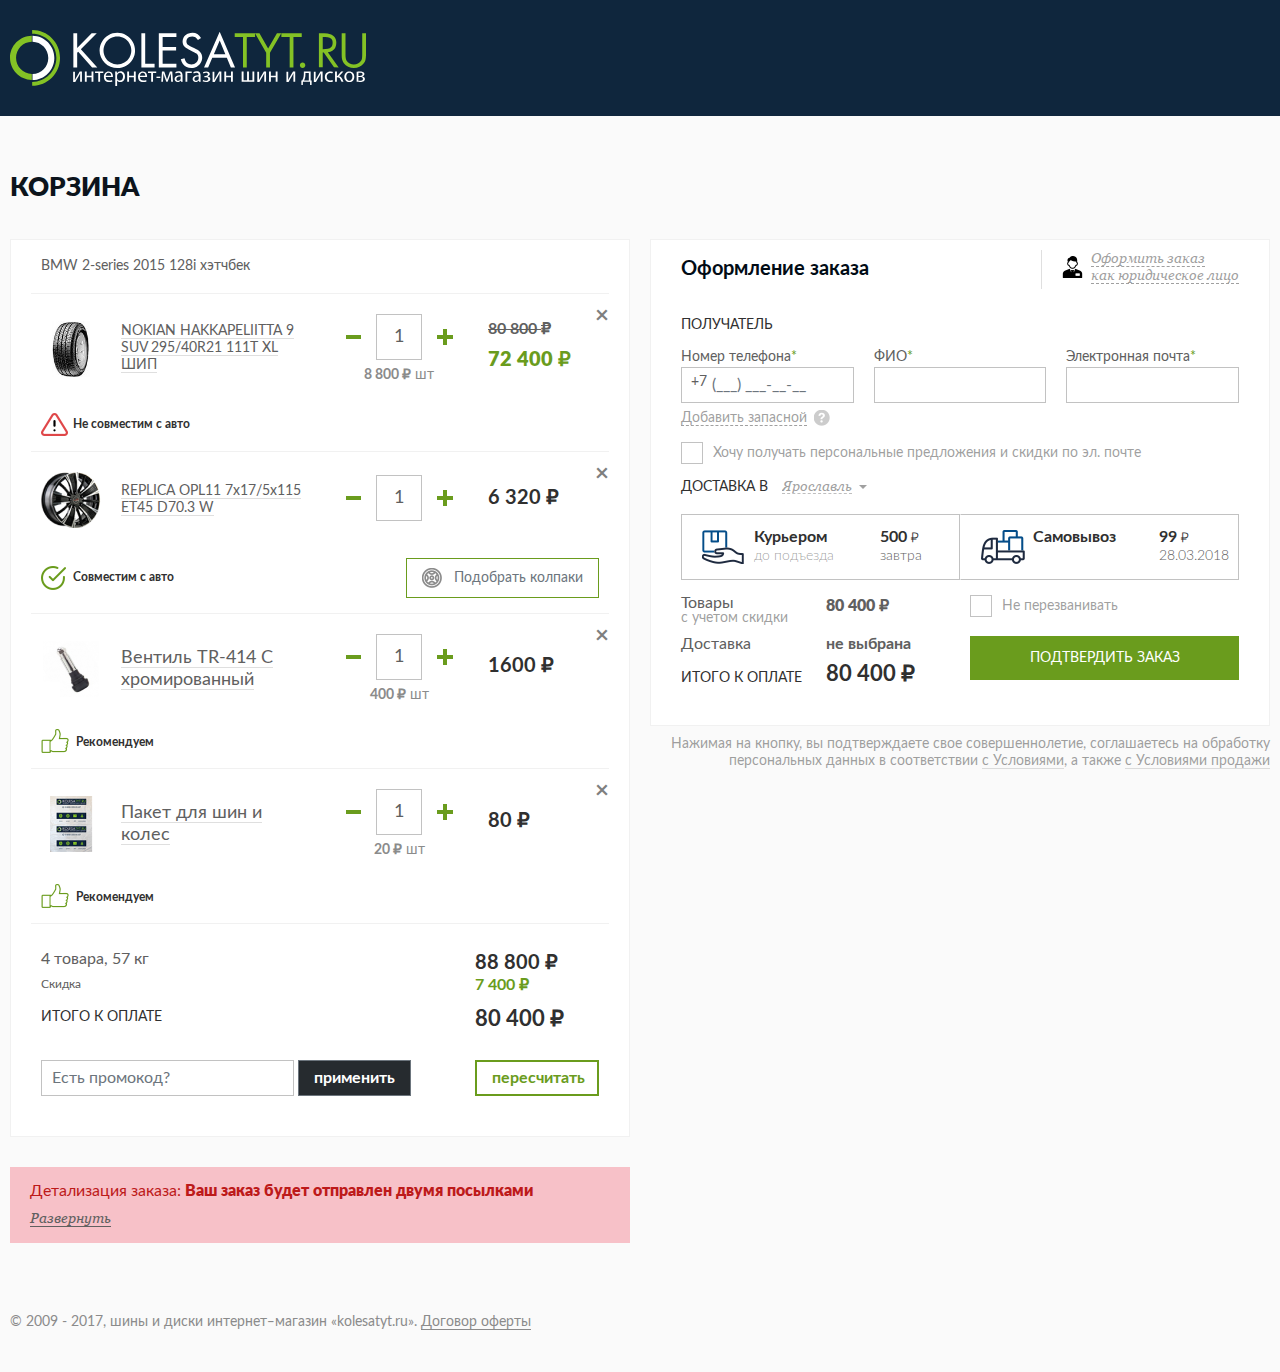
<file: index.html>
<!DOCTYPE html>
<html>
<head lang="ru">
  <meta http-equiv="content-type" content="text/html; charset=UTF-8">
  <meta charset="utf-8">
  <meta http-equiv="X-UA-Compatible" content="IE=edge">
  <meta name="viewport" content="width=device-width, initial-scale=1, user-scalable=no" />
  <meta content='true' name='HandheldFriendly' />
  <meta content='width' name='MobileOptimized' />
  <meta content='yes' name='apple-mobile-web-app-capable' />
  <title>Kolesatyt</title>
  <link rel="stylesheet" href="f/css/bootstrap-select.css">
  <link rel="stylesheet" href="f/css/bootstrap.min.css">
  <link href="f/slick/slick.css" type="text/css" rel="stylesheet">
  <link rel="stylesheet" href="f/css/main.css">
  <script src="f/js/jquery-3.3.1.min.js"></script>
  <script src="f/js/bootstrap-select.min.js"></script>
  <script src="f/js/popper.min.js"></script>
  <script src="f/js/bootstrap.min.js"></script>
  <script src="f/js/bootstrap.bundle.min.js"></script>
  <script src="f/slick/slick.min.js"></script>
  <script src="f/js/jquery.maskedinput.min.js"></script>
  <script src="f/js/main.js"></script>
</head>
<body> 
  <div class="wrap">
    <header class="header">
      <div class="container">
        <div class="row justify-content-center justify-content-md-start header__main">
          <div class="col-auto align-self-center">
            <a href="/" class="header__logo"><img src="f/img/logo.svg" alt=""></a>
          </div>
        </div>
      </div>
    </header>
    <main role="main" class="content">
      <div class="container">
        <h1>КОРЗИНА</h1>
        <div class="cart">
          <div class="row">
            <div class="col-12 col-xl-6">
              <div class="cart-goods">
                <div class="cart-goods__subtitle">BMW 2-series 2015 128i хэтчбек</div>
                <ul class="goods">
                  <li>
                    <div class="row align-items-center goods__main">
                      <div class="goods__delete">
                        <button type="button" class="close" aria-label="Close">
                          <span aria-hidden="true">&times;</span>
                        </button>
                      </div>
                      <div class="col-12 col-md-6">
                        <div class="row align-items-center">
                          <div class="col-auto mb-4 mb-md-0">
                            <div class="goods__img">
                              <img src="f/img/goods/1.jpg" alt="">
                            </div>
                          </div>
                          <div class="col mb-4 mb-md-0">
                            <a href="#" class="goods__name">
                              <span>NOKIAN HAKKAPELIITTA 9 SUV 295/40R21 111T XL ШИП</span>
                            </a>
                          </div>
                        </div>
                      </div>
                      <div class="col-auto col-sm">
                        <div class="goods__quantity">
                          <div class="spinner">
                            <button type="button"><i class="minus"></i>
                            </button><input type="number" class="form-control" value="1"><button type="button"><i class="plus"></i></button>
                          </div>
                          <div class="goods__quantity-price"><b>8 800 <i class="rub">&#8381;</i></b> шт</div>
                        </div>
                      </div>
                      <div class="col col-sm-3">
                        <div class="goods__price">
                          <s>80 800 <i class="rub">&#8381;</i></s>
                          <b class="text-success">72 400 <i class="rub">&#8381;</i></b>
                        </div>
                      </div>
                    </div>
                    <div class="row align-items-center">
                      <div class="col-12 col-sm">
                        <div class="goods__add">
                          <span class="icon-warn mr-1"></span>Не совместим с авто
                        </div>
                      </div>
                    </div>
                  </li>
                  <li>
                    <div class="row align-items-center goods__main">
                      <div class="goods__delete">
                        <button type="button" class="close" aria-label="Close">
                          <span aria-hidden="true">&times;</span>
                        </button>
                      </div>
                      <div class="col-12 col-md-6">
                        <div class="row align-items-center">
                          <div class="col-auto mb-4 mb-md-0">
                            <div class="goods__img">
                              <img src="f/img/goods/2.png" alt="">
                            </div>
                          </div>
                          <div class="col mb-4 mb-md-0">
                            <a href="#" class="goods__name">
                              <span>REPLICA OPL11 7x17/5x115 ET45 D70.3 W</span>
                            </a>
                          </div>
                        </div>
                      </div>
                      <div class="col-auto col-sm">
                        <div class="goods__quantity">
                          <div class="spinner">
                            <button type="button"><i class="minus"></i>
                            </button><input type="number" class="form-control" value="1"><button type="button"><i class="plus"></i></button>
                          </div>
                        </div>
                      </div>
                      <div class="col col-sm-3">
                        <div class="goods__price">
                          6 320 <i class="rub">&#8381;</i>
                        </div>
                      </div>
                    </div>
                    <div class="row align-items-center">
                      <div class="col-12 col-sm mb-3 mb-sm-0">
                        <div class="goods__add">
                          <span class="icon-check mr-1"></span>
                          Совместим с авто
                        </div>
                      </div>
                      <div class="col-12 col-sm-auto">
                        <a href="#" class="goods__caps add-goods-btn btn btn-outline-primary collapsed text-secondary" data-toggle="collapse" data-target="#scroll-down2" aria-expanded="false" aria-controls="scroll-down2">
                          <span class="icon-caps mr-2"></span>
                          <span class="small collapsed-text">Подобрать колпаки</span>
                          <span class="small collapse-text">Скрыть колпаки</span>
                        </a>
                      </div>
                    </div>
                    <div class="add-goods-content collapse" id="scroll-down2">
                      <ul class="add-goods-slider" id="ag1">
                        <li>
                          <div class="row no-gutters mb-3">
                            <div class="col-auto">
                              <div class="add-goods__img mr-2">
                                <img src="f/img/goods/5.png" alt="">
                              </div>
                            </div>
                            <div class="col">
                              <a href="#">SKS 415 Колпак колеса гибкий 16" (4 шт.)</a>
                              <b class="pt-2">1 937 <i class="rub">&#8381;</i></b>
                            </div>
                          </div>
                          <button class="btn btn-primary btn-sm btn-block">в корзину</button>
                        </li>
                        <li>
                          <div class="row no-gutters mb-3">
                            <div class="col-auto">
                              <div class="add-goods__img mr-2">
                                <img src="f/img/goods/5.png" alt="">
                              </div>
                            </div>
                            <div class="col">
                              <a href="#">SKS 415 Колпак колеса гибкий 16" (4 шт.)</a>
                              <b class="pt-2">1 937 <i class="rub">&#8381;</i></b>
                            </div>
                          </div>
                          <button class="btn btn-primary btn-sm btn-block">в корзину</button>
                        </li>
                        <li>
                          <div class="row no-gutters mb-3">
                            <div class="col-auto">
                              <div class="add-goods__img mr-2">
                                <img src="f/img/goods/5.png" alt="">
                              </div>
                            </div>
                            <div class="col">
                              <a href="#">SKS 415 Колпак колеса гибкий 16" (4 шт.)</a>
                              <b class="pt-2">1 937 <i class="rub">&#8381;</i></b>
                            </div>
                          </div>
                          <button class="btn btn-primary btn-sm btn-block">в корзину</button>
                        </li>
                        <li>
                          <div class="row no-gutters mb-3">
                            <div class="col-auto">
                              <div class="add-goods__img mr-2">
                                <img src="f/img/goods/5.png" alt="">
                              </div>
                            </div>
                            <div class="col">
                              <a href="#">SKS 415 Колпак колеса гибкий 16" (4 шт.)</a>
                              <b class="pt-2">1 937 <i class="rub">&#8381;</i></b>
                            </div>
                          </div>
                          <button class="btn btn-primary btn-sm btn-block">в корзину</button>
                        </li>
                        <li>
                          <div class="row no-gutters mb-3">
                            <div class="col-auto">
                              <div class="add-goods__img mr-2">
                                <img src="f/img/goods/5.png" alt="">
                              </div>
                            </div>
                            <div class="col">
                              <a href="#">SKS 415 Колпак колеса гибкий 16" (4 шт.)</a>
                              <b class="pt-2">1 937 <i class="rub">&#8381;</i></b>
                            </div>
                          </div>
                          <button class="btn btn-primary btn-sm btn-block">в корзину</button>
                        </li>
                      </ul>

                    </div>
                  </li>
                  <li>
                    <div class="row align-items-center goods__main">
                      <div class="goods__delete">
                        <button type="button" class="close" aria-label="Close">
                          <span aria-hidden="true">&times;</span>
                        </button>
                      </div>
                      <div class="col-12 col-md-6">
                        <div class="row align-items-center">
                          <div class="col-auto mb-4 mb-md-0">
                            <div class="goods__img">
                              <img src="f/img/goods/3.png" alt="">
                            </div>
                          </div>
                          <div class="col mb-4 mb-md-0">
                            <a href="#" class="goods__name goods__name_big">
                              <span>Вентиль TR-414 C хромированный </span>
                            </a>
                          </div>
                        </div>
                      </div>
                      <div class="col-auto col-sm">
                        <div class="goods__quantity">
                          <div class="spinner">
                            <button type="button"><i class="minus"></i>
                            </button><input type="number" class="form-control" value="1"><button type="button"><i class="plus"></i></button>
                          </div>
                          <div class="goods__quantity-price"><b>400 <i class="rub">&#8381;</i></b> шт</div>
                        </div>
                      </div>
                      <div class="col col-sm-3">
                        <div class="goods__price">
                          1600 <i class="rub">&#8381;</i>
                        </div>
                      </div>
                    </div>
                    <div class="row align-items-center">
                      <div class="col-12 col-sm">
                        <div class="goods__add">
                          <span class="icon-thumb-up mr-1"></span>
                          Рекомендуем
                        </div>
                      </div>
                    </div>
                  </li>
                  <li>
                    <div class="row align-items-center goods__main">
                      <div class="goods__delete">
                        <button type="button" class="close" aria-label="Close">
                          <span aria-hidden="true">&times;</span>
                        </button>
                      </div>
                      <div class="col-12 col-md-6">
                        <div class="row align-items-center">
                          <div class="col-auto mb-3 mb-md-0">
                            <div class="goods__img">
                              <img src="f/img/goods/4.png" alt="">
                            </div>
                          </div>
                          <div class="col mb-3 mb-md-0">
                            <a href="#" class="goods__name goods__name_big">
                              <span>Пакет для шин и колес </span>
                            </a>
                          </div>
                        </div>
                      </div>
                      <div class="col-auto col-sm">
                        <div class="goods__quantity">
                          <div class="spinner">
                            <button type="button"><i class="minus"></i>
                            </button><input type="number" class="form-control" value="1"><button type="button"><i class="plus"></i></button>
                          </div>
                          <div class="goods__quantity-price"><b>20 <i class="rub">&#8381;</i></b> шт</div>
                        </div>
                      </div>
                      <div class="col col-sm-3">
                        <div class="goods__price">
                          80 <i class="rub">&#8381;</i>
                        </div>
                      </div>
                    </div>
                    <div class="row align-items-center">
                      <div class="col-12 col-sm">
                        <div class="goods__add">
                          <span class="icon-thumb-up mr-1"></span>
                          Рекомендуем
                        </div>
                      </div>
                    </div>
                  </li>
                </ul>
                <script>
                  $(document).ready(function(){
                    $('#ag1').slick({
                      'prevArrow': '<button type="button" class="prev"></button>',
                      'nextArrow': '<button type="button" class=next"></button>',
                      'appendArrows': $('#ag1 .add-goods-slider__nav'),
                      'dots': true,
                      'arrows': true,
                      'infinite': false,
                      'slidesToShow': getGridSize()
                    });
                  });
                </script>
                <div class="cart-total">
                  <div class="row cart-total__goods">
                    <p class="col">4 товара, 57 кг</p>
                    <b class="col-sm-3">88 800 <i class="rub">&#8381;</i></b>
                  </div>
                  <div class="row align-items-center cart-total__goods-promo">
                    <span class="col">Скидка</span>
                    <b class="col-sm-3 text-success">7 400 <i class="rub">&#8381;</i></b>
                  </div>
                  <div class="row align-items-center cart-total__main-holder">
                    <div class="col">
                      <div class="cart-total__main">
                        ИТОГО К ОПЛАТЕ
                      </div>
                    </div>
                    <div class="col-sm-3">
                      <div class="cart-total__main-price">
                        80 400 <i class="rub">&#8381;</i>
                      </div>
                    </div>
                  </div>
                  <div class="row cart-total__promo">
                    <div class="col">
                      <div class="cart-total__promo-input">
                        <div class="row no-gutters">
                          <div class="col">
                            <input type="text" class="form-control" placeholder="Есть промокод?">
                          </div>
                          <div class="col-auto ml-1">
                            <a href="#" class="btn btn-secondary"><b>применить</b></a>
                          </div>
                        </div>
                      </div>
                    </div>
                    <div class="col-12 col-md-3">
                      <a href="#" class="btn btn-outline-primary btn-block border-2"><b>пересчитать</b></a>
                    </div>
                  </div>
                </div>
              </div>
              <div class="alert alert-danger">
                <div class="alert__title">
                  <p class="mb-2">
                    Детализация заказа:
                    <strong>Ваш заказ будет отправлен двумя посылками</strong>
                  </p>
                  <a href="#" class="collapsed font-georgia" data-toggle="collapse" data-target="#scroll-down1" aria-expanded="false" aria-controls="scroll-down1">
                    <em class="collapsed-text">Развернуть</em>
                    <em class="collapse-text">Скрыть</em>
                  </a>
                </div>
                <div class="collapse" id="scroll-down1">
                  <div class="alert__content">
                    <ul class="cart-detail">
                      <li>
                        <div class="cart-detail__subtitle">Посылка 1:</div>
                        <div class="row">
                          <div class="col-sm-6">
                            <div class="cart-detail__name cart-detail__name_main">NOKIAN HAKKAPELIITTA 9 SUV 295/40R21 111T XL ШИП</div>
                          </div>
                          <div class="col-sm-2">
                            <div class="cart-detail__quantity">10 шт</div>
                          </div>
                          <div class="col-sm-2">
                            <div class="cart-detail__price cart-detail__price_ex">80 800 <i class="rub">й</i></div>
                          </div>
                          <div class="col-sm-2">
                            <div class="cart-detail__price cart-detail__price_promo">72 400 <i class="rub">й</i></div>
                          </div>
                        </div>
                        <div class="row">
                          <div class="col-sm-6">
                            <div class="cart-detail__name">Вентиль TR-414C хромированный</div>
                          </div>
                          <div class="col-sm-2">
                            <div class="cart-detail__quantity">4 шт</div>
                          </div>
                          <div class="col-sm-2">
                            <div class="cart-detail__price">1 600 <i class="rub">й</i></div>
                          </div>
                        </div>
                        <div class="row">
                          <div class="col-sm-6">
                            <div class="cart-detail__name">Пакет для шин и колес</div>
                          </div>
                          <div class="col-sm-2">
                            <div class="cart-detail__quantity">4 шт</div>
                          </div>
                          <div class="col-sm-2">
                            <div class="cart-detail__price">80 <i class="rub">й</i></div>
                          </div>
                        </div>
                        <div class="cart-detail__shiping">Доставка не выбрана</div>
                        <div class="cart-detail__total">Итогого сумма посылки: 74 080 <i class="rub">й</i></div>
                      </li>
                      <li>
                        <div class="cart-detail__subtitle">Посылка 2:</div>
                        <div class="row">
                          <div class="col-sm-6">
                            <div class="cart-detail__name cart-detail__name_main">REPLICA OPL11 7x17/5x115 ET45 D70.3 W</div>
                          </div>
                          <div class="col-sm-2">
                            <div class="cart-detail__price">1 шт</div>
                          </div>
                          <div class="col-sm-2">
                            <div class="cart-detail__price">6 320 <i class="rub">й</i></div>
                          </div>
                        </div>
                        <div class="cart-detail__shiping">Доставка не выбрана</div>
                        <div class="cart-detail__total">Итогого сумма посылки: 6 320 <i class="rub">й</i></div>
                      </li>
                    </ul>
                  </div>

                </div>
              </div>
            </div>
            <div class="col-12 col-xl-6">
              <div class="cart-ordering">
                <div class="row align-items-center cart-ordering__head">
                  <div class="col-12 col-sm">
                    <div class="cart-ordering__title">Оформление заказа</div>
                  </div>
                  <div class="col-auto">
                    <div class="cart-ordering__legal nav nav-tabs">
                      <a href="#lg2" class="row no-gutters align-items-center" data-toggle="tab">
                        <div class="col-auto mr-2">
                          <span class="icon-legal"></span>
                        </div>
                        <div class="col">
                          <span class="font-georgia text-muted">
                            Оформить заказ <br>как юридическое лицо
                          </span>
                        </div>
                      </a>
                      <a href="#lg1" class="row no-gutters align-items-center active show" data-toggle="tab">
                        <div class="col-auto mr-2">
                          <span class="icon-legal"></span>
                        </div>
                        <div class="col">
                          <span class="font-georgia text-muted">
                            Оформить заказ <br>как физическое лицо
                          </span>
                        </div>
                      </a>
                    </div>
                  </div>
                </div>
                <div class="cart-ordering-recipient">
                  <div class="cart-ordering__subtitle">ПОЛУЧАТЕЛЬ</div>
                  <div class="cart-ordering-recipient__inputs">
                    <div class="row">
                      <div class="col-12 col-sm-4">
                        <div class="input-holder">
                          <label>Номер телефона<span>*</span></label>
                          <div class="phone"><input type="tel" required class="form-control" placeholder="(___) ___-__-__"></div>
                          <div class="invalid-feedback">Укажите номер телефона</div>
                        </div>
                      </div>
                      <div class="col-12 col-sm-4">
                        <div class="input-holder <!--is-invalid-->">
                          <label>ФИО<span>*</span></label>
                          <input type="text" class="form-control">
                          <div class="invalid-feedback">Укажите имя получателя</div>
                        </div>
                      </div>
                      <div class="col-12 col-sm-4">
                        <div class="input-holder">
                          <label>Электронная почта<span>*</span></label>
                          <input type="text" class="form-control">
                          <div class="invalid-feedback">Укажите электронную почту</div>
                        </div>
                      </div>
                    </div>
                  </div>
                  <script>
                    $('.phone input').mask('(999) 999-99-99');
                  </script>
                  <div class="cart-ordering-recipient__add-phone" data-toggle="tooltip" data-html="true" data-placement="bottom" title="<p>Важно указать запасной номер телефона.</p>Если курьер не дозвониться до вас, то заказ будет отменен.">
                    <span>Добавить запасной</span>
                    <span class="icon-question"></span>
                  </div>
                  <div class="cart-ordering-recipient__offers">
                    <div class="custom-checkbox">
                      <input type="checkbox" id="offers" class="custom-control-input">
                      <label for="offers" class="custom-control-label text-muted">Хочу получать персональные предложения и скидки по эл. почте</label>
                    </div>
                  </div>
                </div>
                <div class="cart-ordering-delivery">
                  <div class="cart-ordering-delivery__city">
                    <span class="cart-ordering__subtitle">ДОСТАВКА В</span>
                    <div class="city-picker picker">
                      <select class="selectpicker" title="Ярославль">
                        <option>Ярославль</option>
                        <option>Москва</option>
                        <option>Владимир</option>
                        <option>Тутаев</option>
                        <option>Санкт-Петербург</option>
                      </select>
                    </div>
                  </div>
                  <div class="delivery">
                    <div class="delivery__tabs <!--is-invalid-->">
                      <ul class="nav nav-tabs row no-gutters">
                        <li class="col-12 col-md-6">
                          <a data-toggle="tab" href="#panel1">
                            <div class="row no-gutters">
                              <div class="col-auto">
                                <div class="delivery__tabs-ico">
                                  <span class="icon-courier"></span>
                                </div>
                              </div>
                              <div class="col">
                                <div class="delivery__tabs-type">
                                  <b>Курьером</b>
                                  до подъезда
                                </div>
                              </div>
                              <div class="col-3">
                                <div class="delivery__tabs-price">
                                  <b>500 <i class="rub">й</i></b>
                                  завтра
                                </div>
                              </div>
                            </div>
                          </a>
                        </li>
                        <li class="col-12 col-md-6">
                          <a data-toggle="tab" href="#panel2">
                            <div class="row no-gutters">
                              <div class="col-auto">
                                <div class="delivery__tabs-ico">
                                  <span class="icon-car"></span>
                                </div>
                              </div>
                              <div class="col">
                                <div class="delivery__tabs-type">
                                  <b>Самовывоз</b>
                                </div>
                              </div>
                              <div class="col-3">
                                <div class="delivery__tabs-price">
                                  <b>99 <i class="rub">й</i></b>
                                  28.03.2018
                                </div>
                              </div>
                            </div>
                          </a>
                        </li>
                      </ul>
                      <div class="invalid-feedback">Выберите способ доставки</div>
                    </div>
                    <div class="delivery__content tab-content">
                      <div id="panel1" class="tab-pane fade">
                        <div class="delivery-courier mb-4">
                          <div class="row">
                            <div class="col-12 col-md-4">
                              <div class="input-holder">
                                <label>Улица</label>
                                <input type="text" class="form-control">
                                <div class="invalid-feedback"></div>
                              </div>
                            </div>
                            <div class="col-3 col-md-2">
                              <div class="input-holder">
                                <label>№ дома</label>
                                <input type="text" class="form-control">
                                <div class="invalid-feedback"></div>
                              </div>
                            </div>
                            <div class="col-3 col-md-2">
                              <div class="input-holder">
                                <label>Стр.</label>
                                <input type="text" class="form-control">
                                <div class="invalid-feedback"></div>
                              </div>
                            </div>
                            <div class="col-3 col-md-2">
                              <div class="input-holder">
                                <label>Подъезд</label>
                                <input type="text" class="form-control">
                                <div class="invalid-feedback"></div>
                              </div>
                            </div>
                            <div class="col-3 col-md-2">
                              <div class="input-holder">
                                <label>Индекс</label>
                                <input type="text" class="form-control">
                                <div class="invalid-feedback"></div>
                              </div>
                            </div>
                          </div>
                          <div class="delivery-courier__date pick-date">
                            <label>Дата</label>
                            <div class="pick-date__btn collapsed" data-toggle="collapse" data-target="#scroll-down3" aria-expanded="false" aria-controls="scroll-down3">
                              <div class="row align-items-center">
                                <span class="col">Суббота, 28 апреля, с 09:00 до 18:00</span>
                                <b class="col-auto">Бесплатно</b>
                              </div>
                            </div>
                            <div class="pick-date__content collapse" id="scroll-down3">
                              <ul class="pick-date__nums row nav nav-tabs no-gutters">
                                <li class="col">
                                  <a href="#dp1" data-toggle="tab" class="active show">
                                    <b>Сб</b>
                                    <span>28 апр</span>
                                  </a>
                                </li>
                                <li class="col">
                                  <a href="#dp2" data-toggle="tab">
                                    <b>Чт</b>
                                    <span>3 май</span>
                                  </a>
                                </li>
                                <li class="col">
                                  <a href="#dp3" data-toggle="tab">
                                    <b>Пт</b>
                                    <span>4</span>
                                  </a>
                                </li>
                                <li class="col">
                                  <a href="#dp4" data-toggle="tab">
                                    <b>Сб</b>
                                    <span>5</span>
                                  </a>
                                </li>
                                <li class="col">
                                  <a href="#dp5" data-toggle="tab">
                                    <b>Вс</b>
                                    <span>6</span>
                                  </a>
                                </li>
                                <li class="col">
                                  <a href="#dp6" data-toggle="tab">
                                    <b>Пн</b>
                                    <span>7</span>
                                  </a>
                                </li>
                                <li class="col">
                                  <a href="#dp7" data-toggle="tab">
                                    <b>Вт</b>
                                    <span>8</span>
                                  </a>
                                </li>
                              </ul>
                              <div class="tab-content">
                                <div id="dp1" class="tab-pane fade active show">
                                  <div class="delivery-time btn-group-toggle" data-toggle="buttons">
                                    <div class="delivery-time__title mb-2  ">ВРЕМЯ ДОСТАВКИ</div>
                                    <div class="row mb-2 align-items-center">
                                      <div class="col-4 col-sm-3">
                                        <b>Бесплатно</b>
                                      </div>
                                      <div class="col">
                                        <label class="btn btn-sm active">
                                          <input type="radio" name="time-num" id="tn1" autocomplete="off" checked> 09:00 - 18:00
                                        </label>
                                      </div>
                                    </div>
                                    <div class="row align-items-center">
                                      <div class="col-4 col-sm-3">
                                        <b>500 <i class="rub">&#8381;</i></b>
                                      </div>
                                      <div class="col">
                                        <ul class="row">
                                          <li class="col-auto">
                                            <label class="btn">
                                              <input type="radio" name="time-num" id="tn2" autocomplete="off">09:00 - 12:00
                                            </label>
                                          </li>
                                          <li class="col-auto">
                                            <label class="btn">
                                              <input type="radio" name="time-num" id="tn3" autocomplete="off">12:00 - 15:00
                                            </label>
                                          </li>
                                          <li class="col-auto">
                                            <label class="btn">
                                              <input type="radio" name="time-num" id="tn4" autocomplete="off">15:00 - 18:00
                                            </label>
                                          </li>
                                        </ul>
                                      </div>
                                    </div>
                                  </div>
                                </div>
                                <div id="dp2" class="tab-pane fade">

                                </div>
                                <div id="dp3" class="tab-pane fade">

                                </div>
                                <div id="dp4" class="tab-pane fade">

                                </div>
                                <div id="dp5" class="tab-pane fade">

                                </div>
                                <div id="dp6" class="tab-pane fade">

                                </div>
                                <div id="dp7" class="tab-pane fade">

                                </div>
                              </div>
                            </div>
                          </div>
                        </div>
                        <div class="mb-4">
                          <b>Товар будет доставлен</b>
                          <div>Завтра, 24 апреля с 09:00 до 18:00 <b class="ml-1">99 <i class="rub">&#8381;</i></b></div>
                        </div>
                        <div class="payment">
                          <div class="tab-content">
                            <div class="payment__title mb-3">ОПЛАТА</div>
                            <div id="lg1" class="tab-pane fade active show">
                              <div class="payment__types">
                                <ul class="row mb-3">
                                  <li class="col-12 col-md-4">
                                    <a href="#" class="row no-gutters h-100 align-items-center">
                                      <div class="col-auto mr-2">
                                        <span class="icon-wallet"></span>
                                      </div>
                                      <div class="col">
                                        При получении наличными
                                      </div>
                                    </a>
                                  </li>
                                  <li class="col-12 col-md-4">
                                    <a href="#" class="row no-gutters h-100 align-items-center">
                                      <div class="col-auto mr-2">
                                        <span class="icon-card"></span>
                                      </div>
                                      <div class="col">
                                        Онлайн банковской картой
                                      </div>
                                    </a>
                                  </li>
                                  <li class="col-12 col-md-4">
                                    <a href="#" class="row no-gutters h-100 align-items-center">
                                      <div class="col-auto mr-2">
                                        <span class="icon-agreement"></span>
                                      </div>
                                      <div class="col">
                                        Безналичный расчет
                                      </div>
                                    </a>
                                  </li>
                                </ul>
                                <a href="#" class="font-georgia payment__hide mb-4"><em>Скрыть все, кроме выбранного</em></a>
                                <div class="payment__selected row no-gutters mb-4">
                                  <div class="col-auto mr-2 pt-1">
                                    <span class="icon-card"></span>
                                  </div>
                                  <div class="col">
                                    <b>Онлайн банковской картой:</b> Принимаем банковские карты Visa, MasterCard, Maestro, American Express и Мир. <div>Выдача заказа по паспорту — проверьте имя получателя.</div>
                                  </div>
                                </div>
                                <div class="row">
                                  <div class="col col-sm-6">
                                    <a href="#" class="btn btn-block btn-outline-primary">Изменить способ оплаты</a>
                                  </div>
                                </div>
                              </div>
                            </div>
                            <div id="lg2" class="tab-pane fade">
                              <div class="row no-gutters mb-4 align-items-center">
                                <div class="col-auto mr-3">
                                  <span class="icon-agreement"></span>
                                </div>
                                <div class="col">
                                  <b>По безналичному расчету</b>
                                </div>
                              </div>
                              <div class="payment__title mb-2">РЕКВИЗИТЫ ЮРИДИЧЕСКОГО ЛИЦА</div>
                              <div class="row no-gutters mb-3">
                                <div class="col-auto">
                                  <span class="icon-hint mr-1"></span>
                                </div>
                                <div class="col">
                                  <div class="payment__hint">
                                    Указываются строго в соответствии с учредительными документами организации, которая является плательщиком и получателем заказа
                                  </div>
                                </div>
                              </div>
                              <div class="row mb-3">
                                <div class="col-12 col-md-4">
                                  <div class="input-holder">
                                    <label>ИНН</label>
                                    <input type="text" class="form-control">
                                    <div class="invalid-feedback"></div>
                                  </div>
                                </div>
                                <div class="col-12 col-md-4">
                                  <div class="input-holder">
                                    <label>Наименов. организации</label>
                                    <input type="text" class="form-control">
                                    <div class="invalid-feedback"></div>
                                  </div>
                                </div>
                                <div class="col-12 col-md-4">
                                  <div class="input-holder">
                                    <label>КПП</label>
                                    <input type="text" class="form-control">
                                    <div class="invalid-feedback"></div>
                                  </div>
                                </div>
                              </div>
                              <div class="payment__title mb-1">ЮРИДИЧЕСКИЙ АДРЕС</div>
                              <div class="input-holder mb-4">
                                <input type="text" class="form-control">
                                <div class="invalid-feedback"></div>
                              </div>
                              <div class="payment__title mb-2">ФАКТИЧЕСКИЙ АДРЕС</div>
                              <div class="row">
                                <div class="col-12 col-md-6">
                                  <div class="input-holder">
                                    <label>Область</label>
                                    <input type="text" class="form-control">
                                    <div class="invalid-feedback"></div>
                                  </div>
                                </div>
                                <div class="col-12 col-md-6">
                                  <div class="input-holder">
                                    <label>Город</label>
                                    <input type="text" class="form-control">
                                    <div class="invalid-feedback"></div>
                                  </div>
                                </div>
                              </div>
                              <div class="row">
                                <div class="col-12 col-lg-4">
                                  <div class="input-holder">
                                    <label>Улица</label>
                                    <input type="text" class="form-control">
                                    <div class="invalid-feedback"></div>
                                  </div>
                                </div>
                                <div class="col-6 col-sm-3 col-lg-2">
                                  <div class="input-holder">
                                    <label>Дом</label>
                                    <input type="text" class="form-control">
                                    <div class="invalid-feedback"></div>
                                  </div>
                                </div>
                                <div class="col-6 col-sm-3 col-lg-2">
                                  <div class="input-holder">
                                    <label>Стр.</label>
                                    <input type="text" class="form-control">
                                    <div class="invalid-feedback"></div>
                                  </div>
                                </div>
                                <div class="col-6 col-sm-3 col-lg-2">
                                  <div class="input-holder">
                                    <label>Подъезд</label>
                                    <input type="text" class="form-control">
                                    <div class="invalid-feedback"></div>
                                  </div>
                                </div>
                                <div class="col-6 col-sm-3 col-lg-2">
                                  <div class="input-holder">
                                    <label>Индекс</label>
                                    <input type="text" class="form-control">
                                    <div class="invalid-feedback"></div>
                                  </div>
                                </div>
                              </div>
                              <div class="row mb-2">
                                <div class="col-12 col-sm-6 col-md-4">
                                  <div class="input-holder">
                                    <label>Расчетный счет</label>
                                    <input type="text" class="form-control">
                                    <div class="invalid-feedback"></div>
                                  </div>
                                </div>
                                <div class="col-12 col-sm-6 col-md-4">
                                  <div class="input-holder">
                                    <label>Наименов. банка</label>
                                    <input type="text" class="form-control">
                                    <div class="invalid-feedback"></div>
                                  </div>
                                </div>
                                <div class="col-12 col-sm-6 col-md-4">
                                  <div class="input-holder">
                                    <label>Корреспондентский счет</label>
                                    <input type="text" class="form-control">
                                    <div class="invalid-feedback"></div>
                                  </div>
                                </div>
                                <div class="col-12 col-sm-6 col-md-4">
                                  <div class="input-holder">
                                    <label>БИК</label>
                                    <input type="text" class="form-control">
                                    <div class="invalid-feedback"></div>
                                  </div>
                                </div>
                                <div class="col-12 col-sm-6 col-md-4">
                                  <div class="input-holder">
                                    <label>Город банка</label>
                                    <input type="text" class="form-control">
                                    <div class="invalid-feedback"></div>
                                  </div>
                                </div>
                                <div class="col-12 col-sm-6 col-md-4">
                                  <div class="input-holder">
                                    <label>Код ОКПО</label>
                                    <input type="text" class="form-control">
                                    <div class="invalid-feedback"></div>
                                  </div>
                                </div>
                              </div>
                              <ol class="count-list">
                                <li>Вы сможете распечатать счёт-договор, нажав на кнопку «Оплатить» напротив заказа.</li>
                                <li>Товары резервируются на 4 дня с даты оформления — успейте оплатить вовремя.</li>
                                <li>Деньги поступят на счёт KOLESATYT.RU в течение 1–2 рабочих дней после оплаты.</li>
                              </ol>
                            </div>
                          </div>
                        </div>
                      </div>
                      <div id="panel2" class="tab-pane fade">
                        <div class="delivery-pickup">
                          <div class="delivery-pickup__address mb-2">
                            <div class="font-weight-light mb-1">Забрать заказ в KOLESATYT по адресу:</div>
                            Ярославская обл., г. Ярославль, ул. Базовая, д. 3
                          </div>
                          <div class="delivery-pickup__schedule mb-3">
                            <div class="font-weight-light">Часы работы:</div>
                            <div class="row">
                              <div class="col-3 col-sm-2 font-weight-light">
                                Пн-Пт:
                              </div>
                              <div class="col">
                                c 09.30 до 18.00
                              </div>
                            </div>
                            <div class="row">
                              <div class="col-3 col-sm-2 font-weight-light">
                                Сб:
                              </div>
                              <div class="col">
                                c 09.00 до 11.00
                              </div>
                            </div>
                            <div class="row">
                              <div class="col-3 col-sm-2 font-weight-light">
                                Вс:
                              </div>
                              <div class="col">
                                выходной
                              </div>
                            </div>
                          </div>
                          <div class="row">
                            <div class="col col-sm-6">
                              <a href="#" class="btn btn-block btn-outline-primary">Карта точек самовывоза</a>
                            </div>
                          </div>
                        </div>
                      </div>
                    </div>
                  </div>
                  <div class="cart-ordering-total">
                    <div class="row">
                      <div class="col-12 col-md-6">
                        <div class="row cart-ordering-total__goods">
                          <div class="col-6 mb-2">
                            <div class="cart-ordering-total__goods-text">
                              Товары
                              <span class="text-muted">с учетом скидки</span>
                            </div>
                          </div>
                          <div class="col-6">
                            <b class="cart-ordering-total__goods-price">
                              <b>80 400 <i class="rub">&#8381;</i></b>
                            </b>
                          </div>
                          <div class="col-6">
                            Доставка
                          </div>
                          <div class="col-6">
                            <b>не выбрана</b>
                          </div>
                          <div class="col-6 mt-auto mb-md-0 mb-3">
                            <div class="cart-ordering-total__payment">
                              ИТОГО К ОПЛАТЕ
                            </div>
                          </div>
                          <div class="col-6 mt-auto mb-md-0 mb-3">
                            <div class="cart-ordering-total__price">
                              <b>80 400 <i class="rub">&#8381;</i></b>
                            </div>
                          </div>
                        </div>
                      </div>
                      <div class="col-12 col-md-6">
                        <div class="custom-checkbox mb-2">
                          <input type="checkbox" id="no-call" class="custom-control-input">
                          <label for="no-call" class="custom-control-label text-muted">Не перезванивать</label>
                        </div>
                        <div class="cart-ordering-total__submit">
                          <button type="button" class="btn btn-primary btn-lg small btn-block">ПОДТВЕРДИТЬ ЗАКАЗ</button>
                        </div>
                      </div>
                    </div>
                  </div>
                </div>
              </div>
              <div class="cart__conditions text-muted">
                Нажимая на кнопку, вы подтверждаете свое совершеннолетие, соглашаетесь на обработку персональных данных в соответствии <a href="#" class="text-muted">с Условиями</a>, а также <a href="#" class="text-muted">с Условиями продажи</a>
              </div>

            </div>
          </div>
        </div>
      </div>
    </main>
    <footer class="footer">
      <div class="container">
        © 2009 - 2017, шины и диски интернет‒магазин «kolesatyt.ru». <a href="#">Договор оферты</a>
      </div>
    </footer>
  </div>
</body>
</html>
</file>
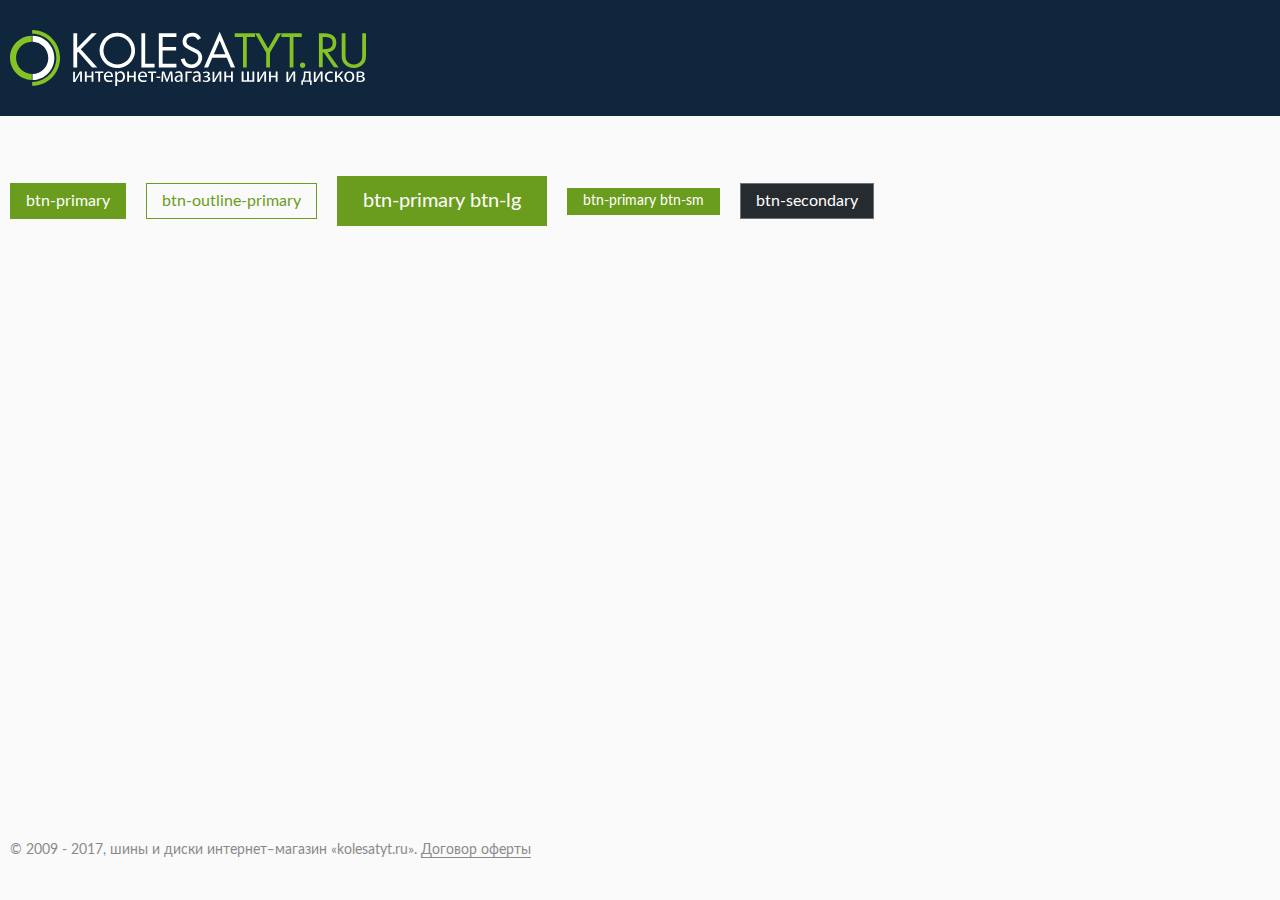
<file: index0.html>
<!DOCTYPE html>
<html>
<head lang="ru">
  <meta http-equiv="content-type" content="text/html; charset=UTF-8">
  <meta charset="utf-8">
  <meta http-equiv="X-UA-Compatible" content="IE=edge">
  <meta name="viewport" content="width=device-width, initial-scale=1, user-scalable=no" />
  <meta content='true' name='HandheldFriendly' />
  <meta content='width' name='MobileOptimized' />
  <meta content='yes' name='apple-mobile-web-app-capable' />
  <title>Kolesatyt</title>
  <link rel="stylesheet" href="f/css/bootstrap-select.css">
  <link rel="stylesheet" href="f/css/bootstrap.min.css">
  <link href="f/slick/slick.css" type="text/css" rel="stylesheet">
  <link rel="stylesheet" href="f/css/main.css">
  <script src="f/js/jquery-3.3.1.min.js"></script>
  <script src="f/js/bootstrap-select.min.js"></script>
  <script src="f/js/popper.min.js"></script>
  <script src="f/js/bootstrap.min.js"></script>
  <script src="f/js/bootstrap.bundle.min.js"></script>
  <script src="f/slick/slick.min.js"></script>
  <script src="f/js/jquery.maskedinput.min.js"></script>
  <script src="f/js/main.js"></script>
</head>
<body> 
  <div class="wrap">
    <header class="header">
      <div class="container">
        <div class="row justify-content-center justify-content-md-start header__main">
          <div class="col-auto align-self-center">
            <a href="/" class="header__logo"><img src="f/img/logo.svg" alt=""></a>
          </div>
        </div>
      </div>
    </header>
    <main role="main" class="content">
      <div class="container">
        <div class="row align-items-center">
          <div class="col-auto">
            <a href="#" class="btn btn-primary">btn-primary</a>
          </div>
          <div class="col-auto">
            <a href="#" class="btn btn-outline-primary">btn-outline-primary</a>
          </div>
          <div class="col-auto">
            <a href="#" class="btn btn-primary btn-lg">btn-primary btn-lg</a>
          </div>
          <div class="col-auto">
            <a href="#" class="btn btn-primary btn-sm">btn-primary btn-sm</a>
          </div>
          <div class="col-auto">
            <a href="#" class="btn btn-secondary">btn-secondary</a>
          </div>
        </div>
      </div>
    </main>
    <footer class="footer">
      <div class="container">
        © 2009 - 2017, шины и диски интернет‒магазин «kolesatyt.ru». <a href="#">Договор оферты</a>
      </div>
    </footer>
  </div>
</body>
</html>
</file>
<file: f/css/main.css>
@charset "UTF-8";
[class^='icon-'], [class*=' icon-'] {
  display: inline-block;
  width: 14px;
  height: 14px;
  line-height: 14px;
  vertical-align: middle;
  background: url("../../f/img/sprite.png") -9999px -9999px no-repeat; }

@media (min--moz-device-pixel-ratio: 1.5), (-webkit-min-device-pixel-ratio: 1.5), (min-device-pixel-ratio: 1.5), (min-resolution: 1.5dppx) {
  [class^='icon-'], [class*=' icon-'] {
    background-image: url("../../f/img/sprite@2x.png");
    background-size: 500px 200px; } }

.icon-warn {
  width: 28px;
  height: 23px;
  background-position: 0 0; }

.icon-caps {
  width: 20px;
  height: 20px;
  background-position: -112px 0; }

a:hover .icon-caps {
  background-position: -136px 0; }

.icon-check {
  width: 25px;
  height: 24px;
  background-position: -29px 0; }

.icon-thumb-up {
  width: 28px;
  height: 24px;
  background-position: -57px 0;
  margin-top: -4px; }

.icon-legal {
  width: 21px;
  height: 22px;
  background-position: -88px 0; }

.icon-question {
  width: 16px;
  height: 16px;
  background-position: -160px 0; }

.icon-courier {
  width: 42px;
  height: 34px;
  background-position: 0 -27px; }

.icon-car {
  width: 44px;
  height: 35px;
  background-position: -46px -27px; }

.icon-card {
  width: 34px;
  height: 26px;
  background-position: -93px -27px; }

.icon-wallet {
  width: 30px;
  height: 24px;
  background-position: -131px -27px; }

.icon-agreement {
  width: 26px;
  height: 35px;
  background-position: -165px -20px; }

.icon-hint {
  width: 16px;
  height: 16px;
  background-position: -179px 0; }

@font-face {
  font-family: 'Rub';
  src: url("../../f/fonts/RUBSN.otf") format("opentype");
  font-weight: normal;
  font-style: normal; }

@font-face {
  font-family: 'Lato';
  src: url("../../f/fonts/Lato-Regular.eot");
  src: local("../../f/fonts/Lato Regular"), local("Lato-Regular"), url("../../f/fonts/Lato-Regular.eot?#iefix") format("embedded-opentype"), url("../../f/fonts/Lato-Regular.woff") format("woff"), url("../../f/fonts/Lato-Regular.ttf") format("truetype");
  font-weight: normal;
  font-style: normal; }

@font-face {
  font-family: 'Lato';
  src: url("../../f/fonts/Lato-Black.eot");
  src: local("../../f/fonts/Lato Black"), local("Lato-Black"), url("../../f/fonts/Lato-Black.eot?#iefix") format("embedded-opentype"), url("../../f/fonts/Lato-Black.woff") format("woff"), url("../../f/fonts/Lato-Black.ttf") format("truetype");
  font-weight: 900;
  font-style: normal; }

@font-face {
  font-family: 'Lato';
  src: url("../../f/fonts/Lato-Light.eot");
  src: local("../../f/fonts/Lato Light"), local("Lato-Light"), url("../../f/fonts/Lato-Light.eot?#iefix") format("embedded-opentype"), url("../../f/fonts/Lato-Light.woff") format("woff"), url("../../f/fonts/Lato-Light.ttf") format("truetype");
  font-weight: 300;
  font-style: normal; }

@font-face {
  font-family: 'Lato';
  src: url("../../f/fonts/Lato-Bold.eot");
  src: local("../../f/fonts/Lato Bold"), local("Lato-Bold"), url("../../f/fonts/Lato-Bold.eot?#iefix") format("embedded-opentype"), url("../../f/fonts/Lato-Bold.woff") format("woff"), url("../../f/fonts/Lato-Bold.ttf") format("truetype");
  font-weight: bold;
  font-style: normal; }

@font-face {
  font-family: 'Georgia';
  src: url("../../f/fonts/Georgia-Italic.eot");
  src: local("../../f/fonts/Georgia Italic"), local("Georgia-Italic"), url("../../f/fonts/Georgia-Italic.eot?#iefix") format("embedded-opentype"), url("../../f/fonts/Georgia-Italic.woff") format("woff"), url("../../f/fonts/Georgia-Italic.ttf") format("truetype");
  font-weight: normal;
  font-style: italic; }

html {
  font-family: sans-serif;
  -webkit-text-size-adjust: 100%;
  -ms-text-size-adjust: 100%;
  min-height: 100%;
  position: relative; }

body {
  margin: 0;
  background: #fafafa;
  font: 16px/19px 'Lato', sans-serif;
  color: #606060;
  font-weight: 400; }

body,
html {
  padding: 0;
  height: 100%; }

a {
  color: #6A9C1D;
  -webkit-transition: all .3s ease;
  transition: all .3s ease; }
  a:hover {
    text-decoration: none; }
  a:focus {
    outline: none; }

h1 {
  margin-bottom: 18px;
  font-size: 26px;
  font-weight: 900;
  line-height: 25px;
  color: #0C141C;
  text-transform: uppercase; }
  @media (min-width: 768px) {
    h1 {
      margin-bottom: 38px; } }

h2 {
  font-size: 25px;
  font-weight: bold;
  margin-bottom: 25px; }
  h2 a {
    display: inline-block;
    vertical-align: baseline;
    border-bottom: 1px dotted;
    line-height: 26px; }

h3 {
  font-size: 20px;
  line-height: 25px; }

h4 {
  font-size: 16px;
  line-height: 25px; }

input::-webkit-outer-spin-button,
input::-webkit-inner-spin-button {
  -webkit-appearance: none; }

input[type='number'] {
  -moz-appearance: textfield; }

label {
  font-size: 14px;
  line-height: 13px;
  margin-bottom: 3px; }
  label span {
    color: #6A9C1D; }

.rub {
  font-style: normal;
  font-family: 'Rub', sans-serif; }

.text-success {
  color: #6A9C1D !important; }

.font-georgia {
  font-family: Georgia, sans-serif; }

.btn {
  display: inline-block;
  text-align: center;
  white-space: nowrap;
  vertical-align: middle;
  -webkit-user-select: none;
  -moz-user-select: none;
  -ms-user-select: none;
  user-select: none;
  border-radius: 0;
  background: transparent;
  line-height: 1;
  padding: 9px 15px;
  -webkit-transition: color 0.15s ease-in-out, background-color 0.15s ease-in-out;
  transition: color 0.15s ease-in-out, background-color 0.15s ease-in-out; }
  .btn:hover {
    color: #fff; }
  .btn:focus, .btn:active {
    box-shadow: none !important; }
  .btn-primary {
    background: #6A9C1D;
    border-color: #6A9C1D; }
    .btn-primary:focus, .btn-primary:active {
      background: #6A9C1D !important;
      border-color: #6A9C1D !important; }
    .btn-primary:hover {
      background: #6A9C1D !important;
      color: #fff;
      border-color: #6A9C1D; }
  .btn-lg {
    padding: 14px 25px;
    font-weight: normal; }
  .btn-sm {
    font-size: 14px;
    line-height: 13px;
    padding-top: 6px;
    padding-bottom: 6px; }
  .btn-secondary {
    background: #262b2f; }
  .btn-outline-primary {
    background: none;
    border: 1px solid #6A9C1D;
    color: #6A9C1D; }
    .btn-outline-primary:hover {
      background: #6A9C1D !important;
      color: #fff !important;
      border-color: #6A9C1D !important; }
    .btn-outline-primary.border-2 {
      border-width: 2px;
      padding: 8px 15px; }

small, .small {
  font-size: 0.875em; }

a.text-secondary:hover {
  color: #fff !important; }

[aria-expanded="true"] .collapsed-text {
  display: none; }

[aria-expanded="false"] .collapse-text {
  display: none; }

input[type='text'].form-control,
input[type='number'].form-control,
input[type='tel'].form-control {
  width: 100%;
  height: 36px;
  line-height: 34px;
  border: 1px solid #c2c2c2;
  padding: 0 10px;
  margin-bottom: 10px;
  border-radius: 0; }
  input[type='text'].form-control:focus,
  input[type='number'].form-control:focus,
  input[type='tel'].form-control:focus {
    outline: 1px solid #6A9C1D;
    box-shadow: none; }

.input-holder {
  margin-bottom: 10px; }
  .input-holder .form-control {
    margin-bottom: 0; }

.is-invalid .form-control {
  border-color: #ed4c4c; }

.is-invalid .invalid-feedback {
  display: block; }

.invalid-feedback {
  font-size: 14px;
  line-height: 13px;
  color: #ed4c4c;
  padding: 3px 0; }

::-webkit-input-placeholder {
  color: #000;
  opacity: .5; }

:-ms-input-placeholder {
  color: #000;
  opacity: .5; }

::placeholder {
  color: #000;
  opacity: .5; }

button {
  cursor: pointer; }

.btn-group-toggle input {
  display: none; }

.btn-group-toggle label {
  margin-bottom: 0; }

.btn-group-toggle label.btn {
  color: #606060;
  font-size: 14px;
  font-weight: normal;
  padding: 7px 12px;
  -webkit-transition: all .3s ease;
  transition: all .3s ease;
  background: transparent; }
  .btn-group-toggle label.btn.active {
    background: #f5fce9; }
  .btn-group-toggle label.btn:hover {
    color: #606060; }

.minus {
  width: 15px;
  height: 4px;
  background: #6A9C1D;
  display: inline-block;
  vertical-align: middle; }

.plus {
  width: 16px;
  height: 16px;
  display: inline-block;
  vertical-align: middle;
  position: relative;
  text-align: center; }
  .plus:before, .plus:after {
    content: '';
    position: absolute;
    width: 4px;
    height: 16px;
    left: 0;
    top: 0;
    background: #6A9C1D; }
  .plus:after {
    width: 16px;
    height: 4px;
    bottom: 0;
    margin: auto 0; }
  .plus:before {
    right: 0;
    margin: 0 auto; }

.marked-list {
  list-style: none;
  padding-left: 0; }
  .marked-list li {
    position: relative;
    padding-left: 35px;
    margin-bottom: 15px; }
    .marked-list li:before {
      content: '';
      position: absolute;
      left: 0;
      top: 4px;
      width: 20px;
      height: 20px;
      background: url(../../f/img/sprite.png) no-repeat;
      background-position: -45px -69px; }

.count-list {
  counter-reset: li;
  padding: 0;
  list-style: none;
  margin-bottom: -15px; }

.count-list li {
  position: relative;
  padding-left: 20px;
  margin-bottom: 15px; }

.count-list li:before {
  content: counter(li);
  counter-increment: li;
  font-weight: bold;
  color: #6A9C1D;
  position: absolute;
  left: 0; }

table.table {
  border: 1px solid #060606;
  table-layout: fixed;
  width: 100%;
  margin-bottom: 30px; }
  @media (max-width: 576px) {
    table.table tr:last-of-type td:last-of-type {
      border: none; } }
  table.table th {
    background: #060606;
    opacity: .55;
    padding: 10px 0; }
    table.table th:first-of-type {
      padding-left: 20px; }
    @media (max-width: 576px) {
      table.table th {
        position: absolute;
        top: -9999px;
        left: -9999px; } }
  table.table tr {
    border-bottom: 1px solid #060606; }
    table.table tr:last-of-type {
      border: none; }
    @media (max-width: 576px) {
      table.table tr {
        display: block; }
        table.table tr:first-of-type {
          display: none; } }
  table.table td {
    padding: 10px 0; }
    table.table td:first-of-type {
      padding-left: 20px; }
    table.table td:last-of-type {
      padding-right: 20px; }
    @media (max-width: 576px) {
      table.table td {
        display: block;
        padding: 0 20px 5px;
        border: none;
        position: relative;
        text-align: left; }
        table.table td:before {
          content: attr(data-label);
          display: inline-block;
          padding: 10px 20px;
          margin: 0 -20px;
          width: calc(100% + 40px);
          white-space: nowrap;
          font-weight: bold;
          background: #060606;
          opacity: .55; } }

.nav-tabs {
  list-style: none;
  padding-left: 0;
  margin-bottom: 0;
  border-bottom: none; }
  .nav-tabs li a {
    display: block;
    text-decoration: none; }

.tab-pane {
  padding: 15px 0; }

.tab-content > .tab-pane {
  display: none; }

.tab-content > .active {
  display: block; }

.fade {
  opacity: 0;
  -webkit-transition: opacity 0.15s linear;
  transition: opacity 0.15s linear; }

.fade.show {
  opacity: 1; }

.breadcrumbs {
  list-style: none;
  padding-left: 0;
  margin-left: -6px;
  margin-bottom: 10px; }
  .breadcrumbs li {
    display: inline-block;
    vertical-align: top;
    margin-left: 6px;
    position: relative;
    line-height: 15px; }
    .breadcrumbs li:after {
      content: '•';
      display: inline-block;
      vertical-align: top;
      margin-left: 2px;
      margin-top: 1px; }
    .breadcrumbs li:last-of-type:after {
      display: none; }
    .breadcrumbs li a {
      font-size: 12px; }

.text-muted {
  color: rgba(96, 96, 96, 0.6) !important; }

.radio input[type=radio],
.custom-checkbox .custom-control-input[type=checkbox] {
  display: none; }

.radio label,
.custom-checkbox .custom-control-label {
  position: relative;
  padding-left: 32px;
  cursor: pointer;
  padding-top: 5px;
  font-size: 14px;
  line-height: 13px;
  margin-bottom: 15px; }

.radio .custom-control-label:before,
.custom-checkbox .custom-control-label:before {
  content: '';
  display: block;
  width: 22px;
  height: 22px;
  border: 1px solid #c2c2c2;
  background: #fff;
  position: absolute;
  border-radius: 0;
  left: 0;
  top: 0; }

.radio .custom-control-input:checked + .custom-control-label:after {
  content: '';
  display: block;
  position: absolute;
  left: 7px;
  top: 3px;
  width: 8px;
  height: 12px;
  border-left: 3px solid #303030;
  border-top: 3px solid #303030;
  -webkit-transform: scaleX(1) rotate(-135deg);
          transform: scaleX(1) rotate(-135deg); }

.custom-checkbox .custom-control-input:checked + .custom-control-label:before {
  background: #fff; }

.custom-checkbox .custom-control-input:checked + .custom-control-label:after {
  content: '';
  display: block;
  position: absolute;
  left: 7px;
  top: 3px;
  width: 8px;
  height: 12px;
  border-left: 3px solid #303030;
  border-top: 3px solid #303030;
  background-image: none;
  -webkit-transform: scaleX(1) rotate(-135deg);
          transform: scaleX(1) rotate(-135deg); }

.picker {
  display: inline-block;
  vertical-align: middle;
  position: relative; }
  .picker .selectpicker {
    display: none !important; }
  .picker .bootstrap-select {
    width: 100% !important; }
  .picker .dropdown-toggle {
    font-size: 12px;
    box-shadow: none;
    cursor: pointer;
    line-height: 30px;
    background: none;
    width: auto;
    background: #fff;
    font-weight: normal;
    text-transform: none;
    padding: 0 20px 0 0;
    border: 1px solid #060606; }
    .picker .dropdown-toggle:after {
      display: none; }
    .picker .dropdown-toggle span {
      line-height: 30px; }
    .picker .dropdown-toggle .filter-option {
      overflow: visible !important; }
    .picker .dropdown-toggle:focus {
      outline: none !important; }
  .picker .dropdown-menu {
    position: absolute;
    top: 100%;
    z-index: 1000;
    display: none;
    min-width: 150px !important;
    margin: -1px 0 0;
    text-align: left;
    list-style: none;
    overflow: visible !important;
    padding: 0; }
    .picker .dropdown-menu.inner {
      border: 1px solid #060606;
      margin-top: 7px !important;
      background: #fff;
      padding: 10px 20px 5px 20px !important;
      box-shadow: 0 10px 30px rgba(0, 0, 0, 0.1) !important; }
    .picker .dropdown-menu li {
      display: block !important;
      margin: 0 0 10px 0;
      line-height: 18px; }
      .picker .dropdown-menu li a {
        font-size: 14px;
        color: #000; }
        .picker .dropdown-menu li a:hover {
          color: #0043da; }
        .picker .dropdown-menu li a:focus {
          outline: none; }
    .picker .dropdown-menu.show {
      display: block; }
  .picker .dropdown-toggle .bs-caret {
    position: absolute;
    width: 0;
    margin-left: 3px;
    margin-top: 13px;
    height: 0;
    border: 4px solid transparent;
    border-top: 4px solid rgba(96, 96, 96, 0.6); }

.show > .dropdown-menu {
  display: block; }

.city-picker {
  padding-top: 4px; }
  .city-picker .bootstrap-select {
    width: auto !important; }
  .city-picker .dropdown-toggle {
    border: none !important;
    color: rgba(96, 96, 96, 0.6) !important;
    line-height: 10px !important;
    background: none;
    font: 14px 'Georgia', sans-serif; }
    .city-picker .dropdown-toggle span {
      line-height: 14px;
      border-bottom: 1px dashed rgba(96, 96, 96, 0.4) !important; }
    .city-picker .dropdown-toggle .filter-option {
      overflow: hidden !important; }
  .city-picker .dropdown-toggle .bs-caret {
    margin-left: 7px;
    margin-top: 6px;
    border-bottom: none !important; }
  .city-picker .dropdown-menu {
    left: 0 !important;
    border: none; }
    .city-picker .dropdown-menu.inner {
      margin-top: 7px !important;
      padding: 15px 20px 5px 20px !important; }

.pseudo {
  border-bottom: 1px dotted; }

.wrap {
  min-width: 360px;
  margin: 0 auto;
  display: -webkit-box;
  display: -ms-flexbox;
  display: flex;
  -webkit-box-orient: vertical;
  -webkit-box-direction: normal;
      -ms-flex-direction: column;
          flex-direction: column;
  height: 100%; }

.content {
  -webkit-box-flex: 1;
      -ms-flex: 1 0 auto;
          flex: 1 0 auto; }

.popups {
  position: absolute;
  left: -9999px;
  top: -9999px; }

.phone {
  position: relative;
  font-size: 14px; }
  .phone .form-control {
    padding-left: 30px !important; }
  .phone:before {
    content: '+7';
    position: absolute;
    left: 10px;
    top: 6px;
    display: block; }

.fancybox-skin {
  padding: 0 !important;
  color: #000;
  background: #060606; }

.fancybox-close {
  border-radius: 0;
  width: 30px;
  height: 30px;
  right: 0;
  top: 0;
  background: #060606;
  border: 1px solid #eee; }
  .fancybox-close:before, .fancybox-close:after {
    height: 12px;
    background: #6A9C1D; }
  .fancybox-close:hover {
    background: #6A9C1D;
    border-color: #6A9C1D; }

textarea.form-control {
  height: auto;
  resize: none; }

.fancybox-inner {
  overflow: hidden !important; }

.collapse.show {
  display: block; }

tr.collapse.show {
  display: table-row; }

tbody.collapse.show {
  display: table-row-group; }

.collapsing {
  position: relative;
  height: 0;
  overflow: hidden;
  -webkit-transition: height 0.35s ease;
  transition: height 0.35s ease; }

.section {
  padding: 55px 0; }
  .section_unbot {
    padding-bottom: 0; }

.header {
  background: #0F263D;
  margin-bottom: 17px; }
  @media (min-width: 768px) {
    .header {
      margin-bottom: 60px; } }
  .header__main {
    height: 98px; }
    @media (min-width: 768px) {
      .header__main {
        height: 116px; } }
  .header__logo {
    display: inline-block;
    vertical-align: top;
    width: 254px; }
    @media (min-width: 768px) {
      .header__logo {
        width: 356px; } }
    .header__logo img {
      width: 100%; }

.spinner {
  width: 138px;
  position: relative;
  margin-bottom: 5px;
  text-align: center;
  white-space: nowrap;
  z-index: 1; }
  .spinner .form-control {
    width: 46px !important;
    height: 46px !important;
    text-align: center;
    background: transparent;
    font-size: 18px;
    line-height: 44px;
    color: #606060;
    margin-bottom: 0 !important;
    border: 1px solid #606060;
    display: inline-block;
    vertical-align: top; }
  .spinner button {
    height: 46px;
    width: 46px;
    display: inline-block;
    vertical-align: top;
    background: none;
    position: relative;
    border: none; }
    .spinner button:first-of-type {
      left: 0; }
    .spinner button:last-of-type {
      right: 0; }
    .spinner button:focus {
      outline: none; }
    .spinner button i {
      position: absolute;
      top: 0;
      right: 0;
      left: 0;
      bottom: 0;
      margin: auto; }

.slick-list {
  height: 100%; }

.slick-track {
  height: 100%;
  display: -webkit-box;
  display: -ms-flexbox;
  display: flex; }

.tooltip {
  padding-top: 14px; }
  .tooltip-inner {
    background: #fff;
    box-shadow: 0 5px 20px rgba(0, 0, 0, 0.1);
    padding: 13px 15px;
    border: 1px solid #e7e7e7;
    z-index: 9999;
    border-radius: 0;
    color: #606060;
    text-align: left;
    font-size: 12px;
    line-height: 14px;
    width: 260px; }
    .tooltip-inner p {
      margin-bottom: 10px; }
  .tooltip .arrow {
    position: absolute;
    top: 0;
    width: 100%;
    left: 0;
    height: 15px;
    overflow: hidden; }
    .tooltip .arrow:before, .tooltip .arrow:after {
      position: absolute;
      content: '';
      bottom: 100%;
      display: block;
      width: 0;
      height: 0;
      left: 0;
      right: 0;
      margin: 0 auto -16px;
      border: 27px solid transparent;
      border-bottom: 12px solid #e7e7e7; }
    .tooltip .arrow:after {
      margin-bottom: -17px;
      border-bottom: 12px solid #fff; }

.cart-goods {
  border: 1px solid rgba(231, 231, 231, 0.6);
  padding: 20px 20px 30px;
  background: #fff;
  margin-bottom: 30px; }
  .cart-goods__subtitle {
    font-size: 14px;
    line-height: 13px;
    padding: 0 10px 20px;
    border-bottom: 1px solid rgba(231, 231, 231, 0.6); }

.cart-ordering {
  background: #fff;
  border: 1px solid rgba(231, 231, 231, 0.6);
  padding: 10px 30px 40px;
  margin-bottom: 10px; }
  .cart-ordering__head {
    margin-bottom: 30px; }
  .cart-ordering__title {
    font-weight: bold;
    font-size: 20px;
    color: #020c16;
    padding: 15px 0; }
    @media (min-width: 576px) {
      .cart-ordering__title {
        padding: 0; } }
  .cart-ordering__legal {
    display: inline-block;
    vertical-align: top;
    font-size: 14px;
    line-height: 16px;
    font-style: italic;
    padding-bottom: 5px; }
    @media (min-width: 576px) {
      .cart-ordering__legal {
        border-left: 1px solid rgba(96, 96, 96, 0.2);
        padding-left: 20px; } }
    .cart-ordering__legal span {
      border-bottom: 1px dashed;
      cursor: pointer; }
      .cart-ordering__legal span.icon-legal {
        border-bottom: none; }
    .cart-ordering__legal a.active {
      display: none; }
  .cart-ordering__subtitle {
    font-size: 14px;
    line-height: 13px;
    color: #303030;
    margin-bottom: 15px; }
  .cart-ordering-recipient__inputs {
    margin-bottom: -5px; }
  .cart-ordering-recipient__add-phone {
    display: inline-block;
    vertical-align: middle;
    cursor: pointer;
    margin-bottom: 15px; }
    .cart-ordering-recipient__add-phone span {
      font-size: 14px;
      line-height: 13px;
      color: rgba(96, 96, 96, 0.6);
      border-bottom: 1px dashed;
      margin-right: 3px; }
    .cart-ordering-recipient__add-phone .icon-question {
      border-bottom: none; }
  .cart-ordering-delivery__city {
    margin-bottom: 15px; }
  .cart-ordering-delivery .cart-ordering__subtitle {
    margin-right: 10px; }
  .cart-ordering-total .row {
    height: 100%; }
  .cart-ordering-total__goods {
    line-height: 17px;
    margin-bottom: 10px; }
    .cart-ordering-total__goods span {
      font-size: 14px;
      line-height: 13px;
      display: block; }
  .cart-ordering-total__payment {
    color: #303030;
    font-size: 14px;
    line-height: 13px;
    text-transform: uppercase; }
  .cart-ordering-total__price {
    font-size: 22px;
    line-height: 21px;
    color: #303030; }

.cart-total {
  padding: 10px 10px 0; }
  .cart-total__goods {
    margin-bottom: 5px; }
    @media (min-width: 576px) {
      .cart-total__goods {
        margin-bottom: 0; } }
    .cart-total__goods p {
      margin-bottom: 5px;
      font-size: 16px;
      height: 15px; }
    .cart-total__goods span {
      font-size: 12px;
      line-height: 12px; }
    .cart-total__goods b {
      margin-bottom: 0;
      font-size: 20px;
      color: #303030;
      display: block; }
    .cart-total__goods-promo {
      margin-bottom: 10px; }
      .cart-total__goods-promo span {
        font-size: 12px;
        line-height: 12px; }
  .cart-total__main {
    font-size: 14px;
    line-height: 13px;
    text-transform: uppercase;
    color: #303030; }
    .cart-total__main-holder {
      margin-bottom: 30px; }
    .cart-total__main-price {
      color: #303030;
      font-size: 22px;
      line-height: 21px;
      font-weight: bold; }
  .cart-total__promo-input {
    width: 100%; }
    @media (min-width: 768px) {
      .cart-total__promo-input {
        max-width: 370px; } }
    .cart-total__promo-input .form-control {
      line-height: 34px;
      height: 34px;
      padding-left: 15px;
      border-color: #C2C2C2;
      margin-bottom: 0; }
  .cart-total__promo-submit {
    border-width: 2px;
    padding: 7px 15px; }

.cart__conditions {
  text-align: right;
  font-size: 14px;
  line-height: 17px; }
  .cart__conditions a {
    border-bottom: 1px solid rgba(96, 96, 96, 0.2); }

.goods {
  list-style: none;
  padding-left: 0; }
  .goods > li {
    padding: 20px 10px 15px;
    border-bottom: 1px solid rgba(231, 231, 231, 0.6);
    position: relative; }
  .goods__main {
    margin-bottom: 30px; }
    @media (min-width: 768px) {
      .goods__main {
        -ms-flex-wrap: nowrap;
            flex-wrap: nowrap; } }
  .goods__img {
    height: 56px;
    width: 60px;
    text-align: center; }
    .goods__img img {
      max-height: 100%; }
  .goods__name {
    font-size: 14px;
    line-height: 17px;
    display: inline-block;
    vertical-align: top;
    color: #606060;
    padding-right: 10px; }
    @media (min-width: 768px) {
      .goods__name {
        padding-right: 0; } }
    .goods__name_big {
      font-size: 18px;
      line-height: 22px; }
    .goods__name:hover {
      color: #606060; }
    .goods__name span {
      border-bottom: 1px solid rgba(96, 96, 96, 0.2); }
  .goods__quantity {
    text-align: center;
    display: inline-block;
    vertical-align: top; }
    .goods__quantity-price {
      color: #8B8B8B;
      font-size: 14px;
      line-height: 15px; }
  .goods__price {
    font-size: 20px;
    color: #303030;
    font-weight: bold;
    text-align: left;
    margin-bottom: 8px; }
    .goods__price i {
      font-weight: 600; }
    .goods__price s {
      margin-bottom: 10px;
      font-size: 16px;
      line-height: 15px;
      display: block;
      color: #606060; }
  .goods__delete {
    cursor: pointer;
    z-index: 8040;
    width: 18px;
    height: 18px;
    position: absolute;
    top: 10px;
    right: 0; }
  .goods__add {
    font-size: 12px;
    line-height: 14px;
    font-weight: bold;
    color: #303030;
    display: inline-block;
    vertical-align: top; }

.add-goods__img {
  width: 55px; }
  .add-goods__img img {
    max-width: 100%; }

.add-goods-slider {
  list-style: none;
  padding: 20px 0 0;
  width: 100%; }
  .add-goods-slider li {
    line-height: 14px; }
    .add-goods-slider li a {
      color: #606060;
      font-size: 12px;
      border-bottom: 1px solid rgba(96, 96, 96, 0.2); }
    .add-goods-slider li b {
      display: block;
      font-size: 14px;
      line-height: 13px;
      color: #303030; }
  .add-goods-slider .slick-list {
    margin: 0 -20px; }
  .add-goods-slider .slick-slide {
    margin: 0 20px; }
    .add-goods-slider .slick-slide:focus {
      outline: none; }
  .add-goods-slider .slick-track {
    width: 10000px !important; }
  .add-goods-slider .slick-initialized .slick-slide {
    width: 500px !important; }
  .add-goods-slider .slick-dots {
    list-style: none;
    padding-left: 0;
    text-align: center;
    margin-left: -10px;
    padding-top: 15px;
    margin-bottom: 0;
    line-height: 10px; }
    .add-goods-slider .slick-dots li {
      display: inline-block;
      vertical-align: middle;
      width: 8px;
      height: 8px;
      border: 4px solid #c4c4c4;
      cursor: pointer;
      margin-left: 10px;
      border-radius: 50%;
      -webkit-transition: border .3s ease;
      transition: border .3s ease; }
      .add-goods-slider .slick-dots li button {
        display: none; }
      .add-goods-slider .slick-dots li.slick-active {
        border: 2px solid #6A9C1D;
        width: 10px;
        height: 10px; }

.collapse:not(.show) {
  display: block;
  visibility: hidden;
  overflow: hidden;
  height: 0; }

.alert {
  padding: 0;
  border-radius: 0;
  border: none;
  margin-bottom: 30px;
  color: #606060; }
  .alert__title {
    padding: 15px 20px;
    color: #bd1a1a; }
    .alert__title strong {
      font-weight: 900; }
    .alert__title a {
      color: #606060;
      font-size: 14px;
      line-height: 16px; }
      .alert__title a em {
        border-bottom: 1px solid; }
  .alert-danger {
    background: transparent; }
  .alert-danger .alert__title {
    background: #f7c1c8; }
  .alert__content {
    background: #fff;
    padding: 15px 20px 5px; }

.cart-detail {
  list-style: none;
  padding-left: 0;
  margin-bottom: -15px; }
  .cart-detail li {
    padding-bottom: 15px;
    margin-bottom: 15px;
    border-bottom: 1px solid rgba(0, 0, 0, 0.1); }
    .cart-detail li:last-of-type {
      border-bottom: none; }
  .cart-detail__subtitle {
    font-weight: bold;
    color: #000;
    margin-bottom: 5px; }
  .cart-detail__name {
    font-size: 14px;
    line-height: 17px;
    font-weight: 300;
    margin-bottom: 3px; }
    .cart-detail__name_main {
      text-transform: uppercase; }
  .cart-detail__quantity {
    font-size: 14px;
    line-height: 17px;
    font-weight: 300; }
  .cart-detail__price {
    font-size: 14px;
    line-height: 12px;
    font-weight: 300;
    margin-bottom: 10px; }
    @media (min-width: 576px) {
      .cart-detail__price {
        margin-bottom: 0; } }
    .cart-detail__price_ex {
      color: #8b8b8b;
      text-decoration: line-through;
      margin-bottom: 0; }
    .cart-detail__price_promo {
      color: #6A9C1D; }
    .cart-detail__price i {
      font-weight: 300; }
  .cart-detail__shiping {
    padding-top: 10px;
    display: inline-block;
    vertical-align: top;
    border-bottom: 1px dashed;
    font-weight: 300;
    font-size: 14px;
    line-height: 14px;
    cursor: pointer; }
  .cart-detail__total {
    font-weight: 300;
    font-size: 14px;
    line-height: 14px; }

.delivery {
  margin-bottom: 15px; }
  .delivery__tabs ul li a {
    border: 1px solid #c2c2c2;
    padding: 15px 20px;
    height: 66px;
    -webkit-transition: background-color .3s ease, border-color .3s ease;
    transition: background-color .3s ease, border-color .3s ease; }
    .delivery__tabs ul li a.active.show {
      border: 2px solid #6A9C1D;
      background: #f5fce9;
      padding: 14px 19px; }
  .delivery__tabs ul li:last-of-type a {
    border-top-color: transparent; }
    @media (min-width: 768px) {
      .delivery__tabs ul li:last-of-type a {
        border-left-color: transparent;
        border-top-color: #c2c2c2; } }
  .delivery__tabs.is-invalid ul li a {
    border-color: #ed4c4c; }
  .delivery__tabs-ico {
    width: 52px; }
  .delivery__tabs-type, .delivery__tabs-price {
    font-size: 14px;
    line-height: 13px;
    font-weight: 300; }
    .delivery__tabs-type b, .delivery__tabs-price b {
      color: #303030;
      font-size: 16px;
      line-height: 15px;
      margin-bottom: 5px;
      display: block;
      font-weight: bold; }
    .delivery__tabs-type i, .delivery__tabs-price i {
      line-height: 12px;
      font-size: 13px; }
  .delivery__tabs-type {
    color: rgba(96, 96, 96, 0.6); }
  .delivery__tabs-price {
    color: #606060; }
  .delivery > .tab-content > .tab-pane {
    padding: 15px 0 25px;
    margin-bottom: 30px;
    border-bottom: 1px solid rgba(0, 0, 0, 0.1); }

.delivery-pickup__address {
  line-height: 19px; }

.delivery-pickup__schedule {
  line-height: 21px; }

.pick-date__btn {
  border: 1px solid #c2c2c2;
  font-size: 14px;
  line-height: 16px;
  padding: 10px 30px 10px 15px;
  position: relative;
  cursor: pointer; }
  .pick-date__btn:before {
    content: '';
    right: 10px;
    top: 0;
    bottom: 7px;
    margin: auto 0;
    position: absolute;
    width: 0;
    height: 0;
    border: 4px solid transparent;
    border-top: 4px solid rgba(96, 96, 96, 0.6);
    -webkit-transform: rotate(180deg);
            transform: rotate(180deg); }
  .pick-date__btn.collapsed:before {
    -webkit-transform: none;
            transform: none;
    bottom: -3px; }
  .pick-date__btn b {
    font-size: 16px;
    line-height: 15px;
    color: #303030; }

.pick-date__content {
  border: 1px solid #c2c2c2;
  border-top: none; }

.pick-date__nums {
  list-style: none;
  margin-bottom: 0;
  border-bottom: 2px solid #c2c2c2; }
  @media (min-width: 576px) {
    .pick-date__nums {
      padding: 0 20px; } }
  .pick-date__nums li {
    min-height: 100%; }
    .pick-date__nums li a {
      display: block;
      padding: 10px 0;
      text-align: center;
      position: relative;
      height: 100%; }
      .pick-date__nums li a.active.show {
        background: #f5fce9; }
        .pick-date__nums li a.active.show:before, .pick-date__nums li a.active.show:after {
          content: '';
          position: absolute;
          top: 100%;
          left: 0;
          right: 0;
          width: 0;
          height: 0;
          margin: 0 auto;
          border: 18px solid transparent;
          border-top: 8px solid #c2c2c2; }
          @media (min-width: 576px) {
            .pick-date__nums li a.active.show:before, .pick-date__nums li a.active.show:after {
              border: 25px solid transparent;
              border-top: 12px solid #c2c2c2; } }
        .pick-date__nums li a.active.show:after {
          border-top-color: #f5fce9;
          margin-top: -2px; }
      .pick-date__nums li a b {
        color: #000;
        display: block;
        font-size: 18px;
        line-height: 17px; }
      .pick-date__nums li a span {
        color: #606060;
        font-size: 14px;
        line-height: 13px;
        display: block; }

.delivery-time {
  padding: 10px 15px 0; }
  .delivery-time__title {
    font-size: 14px;
    line-height: 13px;
    color: #303030; }
  .delivery-time ul {
    list-style: none;
    padding-left: 0;
    margin-bottom: 0; }

.payment .tab-pane {
  padding: 0; }

.payment__title {
  font-size: 14px;
  line-height: 13px;
  color: #303030; }

.payment__hint {
  font-size: 14px;
  line-height: 16px; }

.payment__types ul {
  list-style: none;
  padding-left: 0; }
  .payment__types ul li a {
    -ms-flex-wrap: nowrap;
        flex-wrap: nowrap;
    border: 1px solid #C2C2C2;
    border-bottom: none;
    padding: 15px 10px 15px 15px;
    line-height: 15px;
    font-weight: 300;
    color: #303030; }
    @media (min-width: 768px) {
      .payment__types ul li a {
        border-bottom: 1px solid #C2C2C2; } }
  .payment__types ul li:last-of-type a {
    border-bottom: 1px solid #C2C2C2; }

.payment__hide {
  font-size: 14px;
  line-height: 16px;
  color: #606060;
  display: inline-block;
  vertical-align: top;
  border-bottom: 1px dashed rgba(96, 96, 96, 0.4); }
  .payment__hide:hover {
    color: #606060; }

.footer {
  -webkit-box-flex: 0;
      -ms-flex: 0 0 auto;
          flex: 0 0 auto;
  color: #8b8b8b;
  font-size: 14px;
  padding: 40px 0; }
  .footer a {
    color: #8b8b8b;
    border-bottom: 1px solid; }
</file>
